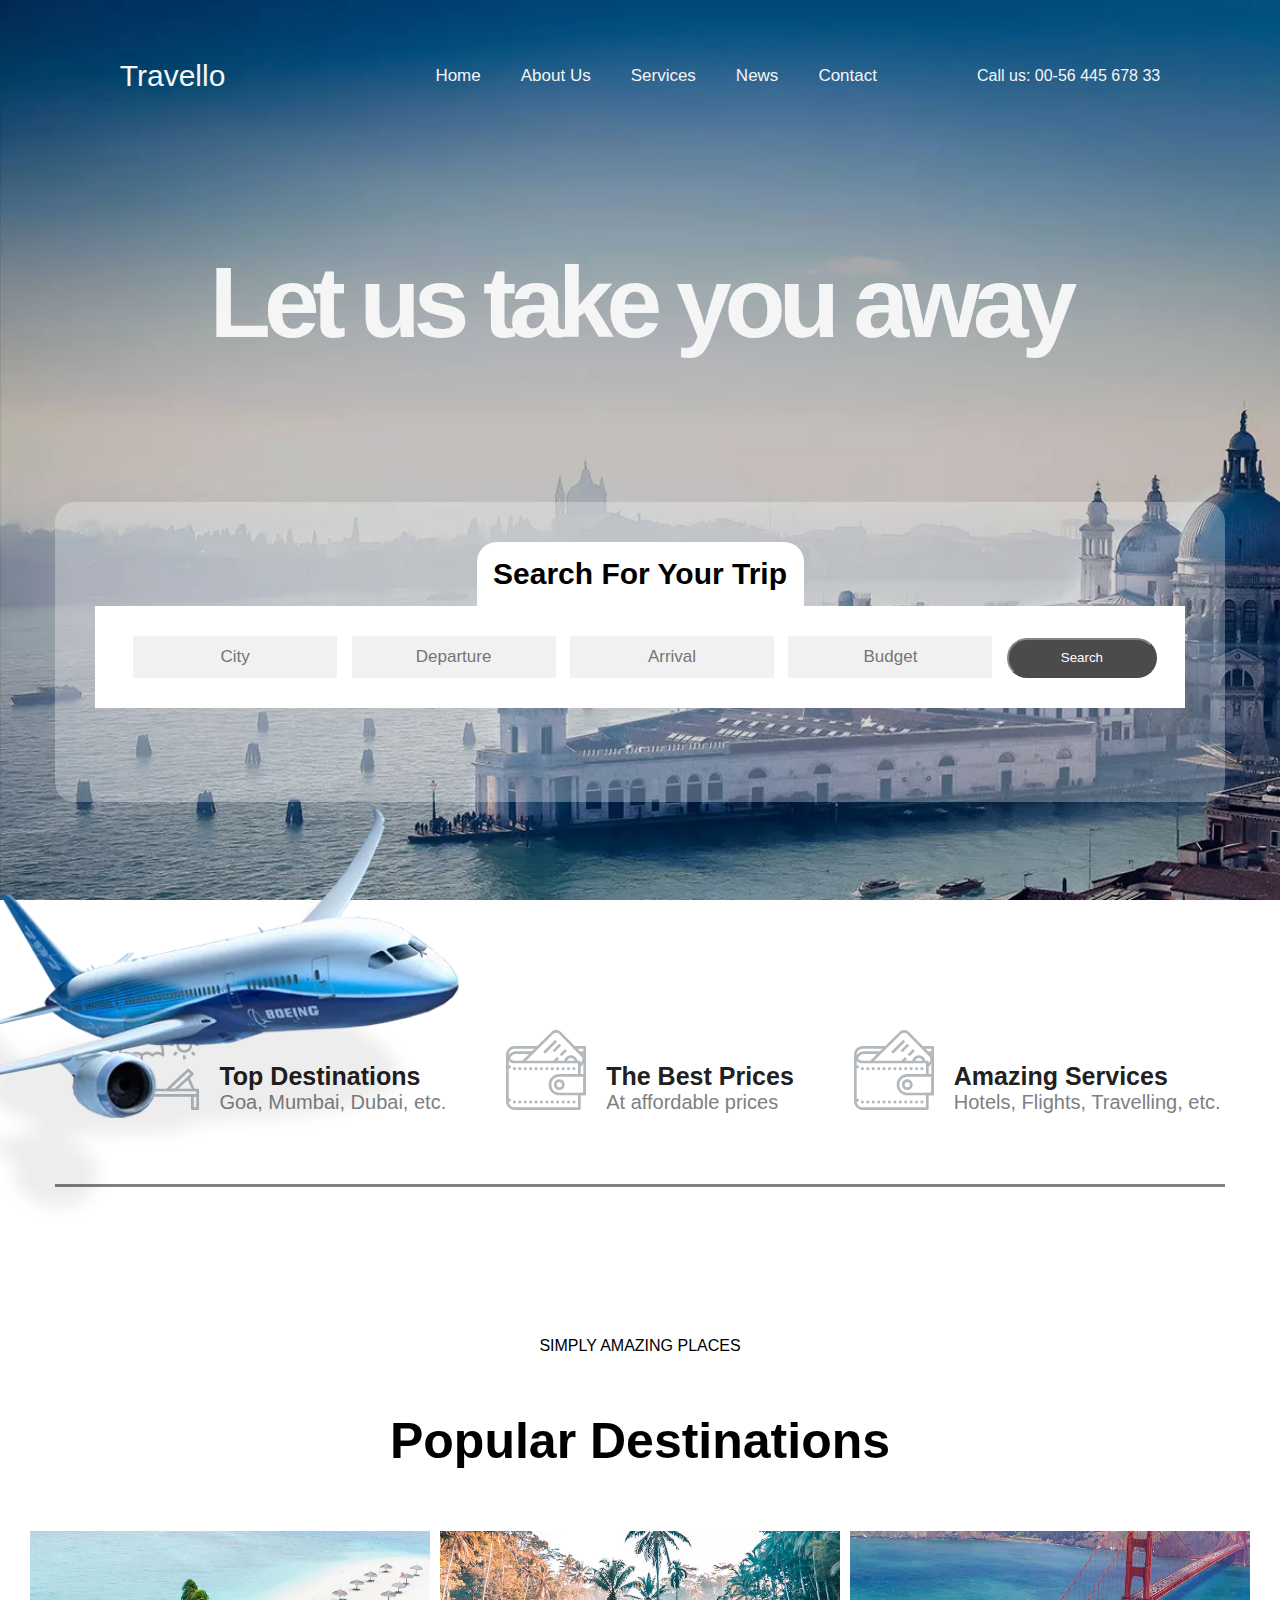
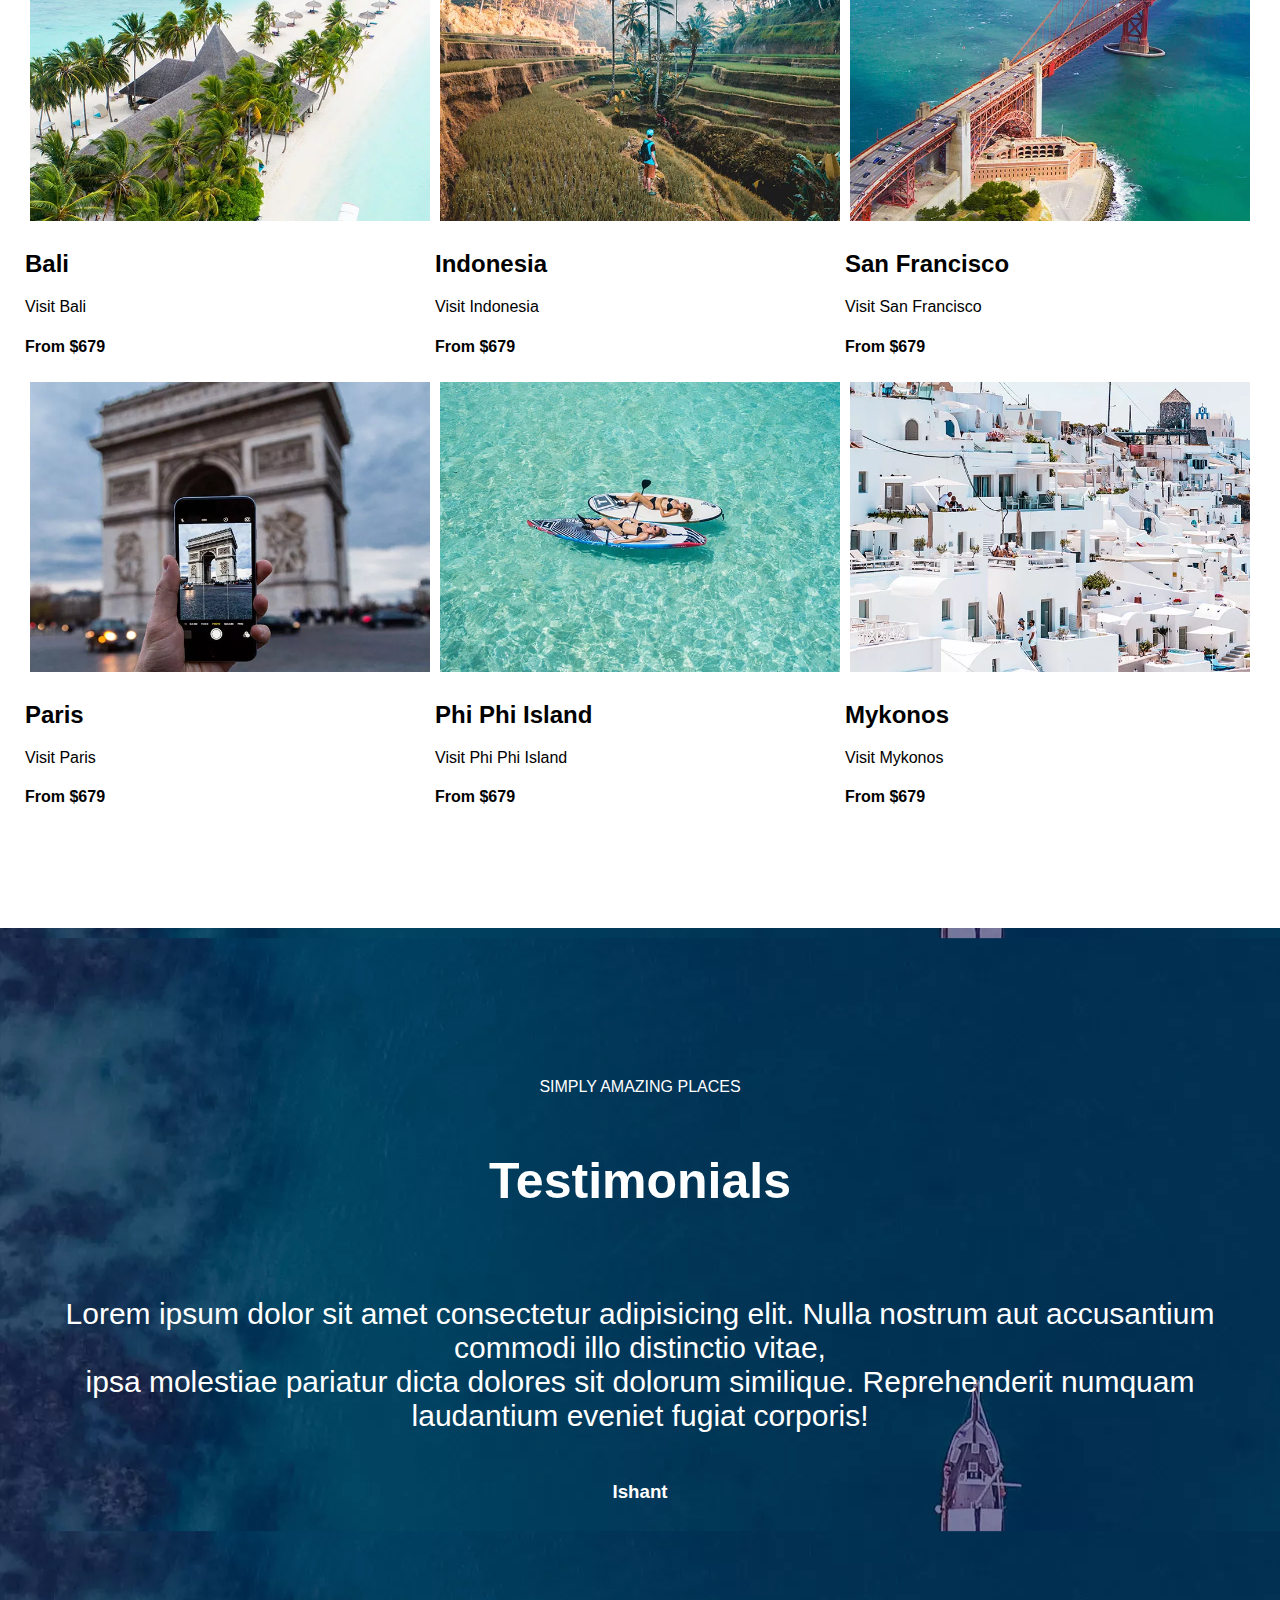
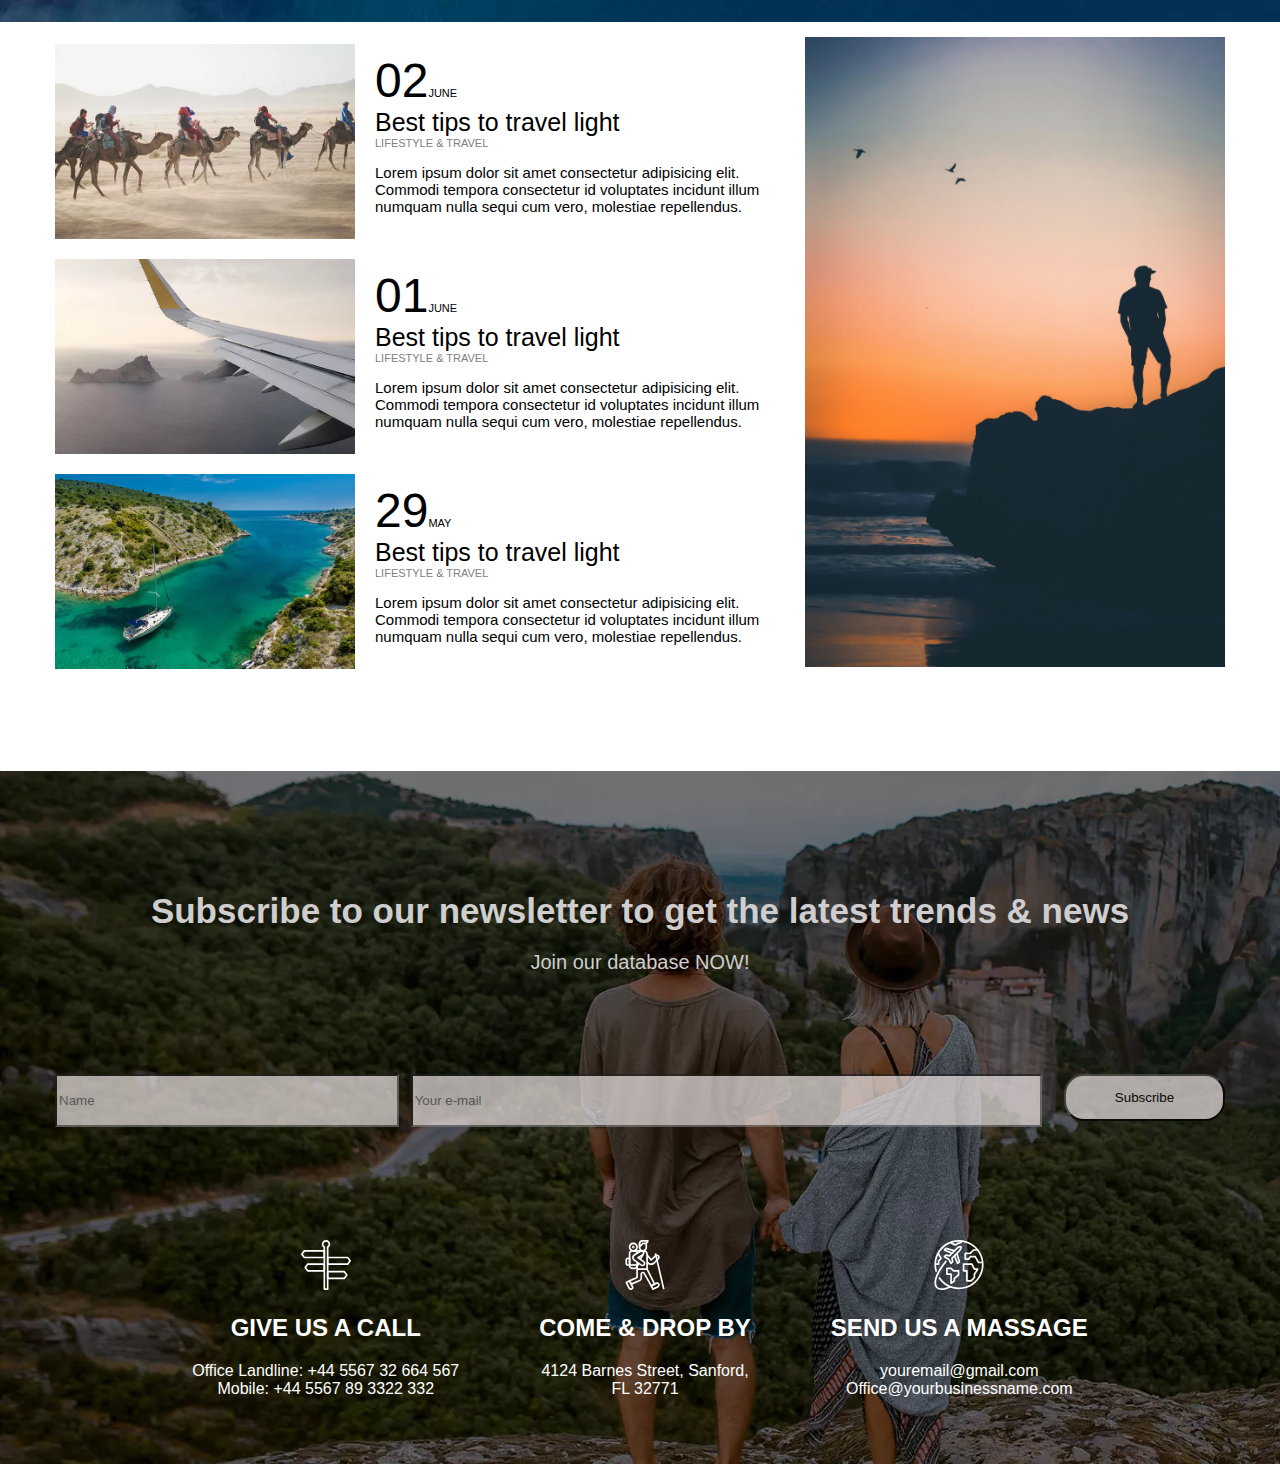
<file: index.html>
<!DOCTYPE html>
<html lang="en">
<head>
    <meta charset="UTF-8">
    <meta name="viewport" content="width=device-width, initial-scale=1.0">
    <title>Document</title>
    <link rel="stylesheet" href="style.css">
</head>
<body>
    <header>
        <div class="container">
            <div class="row">
                <div class="m-flex">
                    <div class="logo">
                        <a href="index.html">Travello</a>
                    </div>
                    <div class="menus">
                        <nav>
                            <ul>
                                <li><a href="index.html">Home</a></li>
                                <li><a href="about_us.html">About Us</a></li>
                                <li><a href="Services.html">Services</a></li>
                                <li><a href="news.html">News</a></li>
                                <li><a href="contact.html">Contact</a></li>
                            </ul>
                        </nav>
                    </div>
                    <div class="contact_no">
                        <span>Call us: 00-56 445 678 33</span>
                    </div>
                </div>
            </div>
            <div class="wrapper">
                <h2>Let us take you away</h2>
            </div>
            <div class="form">
                <div class="nav-form">
                    <div class="form-heading">
                        <aside>Search For Your Trip</aside>
                    </div>
                    <div class="form-input">
                        <form>
                            <input type="text" class="search_input search_input-1" placeholder="City" required="required"> 
                            <input type="text" class="search_input search_input-2" placeholder="Departure" required="required"> 
                            <input type="text" class="search_input search_input-3" placeholder="Arrival" required="required"> 
                            <input type="text" class="search_input search_input-4" placeholder="Budget" required="required"> 
                            <button class="home_search_button">Search</button>
                        </form>
                    </div>
                </div>
            </div>
        </div>
    </header>
    <section id="second">
        <div class="intro-background"></div>
        <div class="container">
            <div class="intro">
                <div class="intro_flex top_destinations">
                    <div class="icon">
                        <img src="images/beach.svg">
                    </div>
                    <div class="headings">
                        <div class="title">Top Destinations</div>
                        <div class="subtitle">Goa, Mumbai, Dubai, etc.</div>
                    </div>
                </div>
                <div class="intro_flex the_best_prices">
                    <div class="icon">
                        <img src="images/wallet.svg">
                    </div>
                    <div class="headings">
                        <div class="title">The Best Prices</div>
                        <div class="subtitle">At affordable prices</div>
                    </div>
                </div>
                <div class="intro_flex amazing_services">
                    <div class="icon">
                        <img src="images/wallet.svg">
                    </div>
                    <div class="headings">
                        <div class="title">Amazing Services</div>
                        <div class="subtitle">Hotels, Flights, Travelling, etc.</div>
                    </div>
                </div>
            </div>            
        </div>       
    </section>
    
    <section id="third">
        <div class="container">
            <div class="popular">
                <div class="first-line">
                    <aside>SIMPLY AMAZING PLACES</aside>
                </div>
                <div class="heading p_d">
                    <h2>Popular Destinations</h2>
                </div>
            </div>
            <div class="destination destination_row_1">
                <div class="d d-1">
                    <div class="img img-1">
                        <img src="images/destination_1.jpg.webp">
                    </div>
                    <div class="place place_1">
                        <h2>Bali</h2>
                        <aside>Visit Bali</aside>
                        <div class="cost">
                            <h4>From $679</h4>
                        </div>
                    </div>
                </div>
                <div class="d d-2">
                    <div class="img img-2">
                        <img src="images/destination_2.jpg.webp">
                    </div>
                    <div class="place place_2">
                        <h2>Indonesia</h2>
                        <aside>Visit Indonesia</aside>
                        <div class="cost">
                            <h4>From $679</h4>
                        </div>
                    </div>
                </div>
                <div class="d d-3">
                    <div class="img img-3">
                        <img src="images/destination_3.jpg.webp">
                    </div>
                    <div class="place place_3">
                        <h2>San Francisco</h2>
                        <aside>Visit San Francisco</aside>
                        <div class="cost">
                            <h4>From $679</h4>
                        </div>
                    </div>
                </div>
            </div>
            <div class="destination destination_row_2">
                <div class="d d-4">
                    <div class="img img-4">
                        <img src="images/destination_4.jpg.webp">
                    </div>
                    <div class="place place_4">
                        <h2>Paris</h2>
                        <aside>Visit Paris</aside>
                        <div class="cost">
                            <h4>From $679</h4>
                        </div>
                    </div>
                </div>
                <div class="d d-5">
                    <div class="img img-5">
                        <img src="images/destination_5.jpg.webp">
                    </div>
                    <div class="place place_5">
                        <h2>Phi Phi Island</h2>
                        <aside>Visit Phi Phi Island</aside>
                        <div class="cost">
                            <h4>From $679</h4>
                        </div>
                    </div>
                </div>
                <div class="d d-6">
                    <div class="img img-6">
                        <img src="images/destination_6.jpg.webp">
                    </div>
                    <div class="place place_6">
                        <h2>Mykonos</h2>
                        <aside>Visit Mykonos</aside>
                        <div class="cost">
                            <h4>From $679</h4>
                        </div>
                    </div>
                </div>
            </div>
        </div>
    </section>

    <section id="fourth">
        <div class="container">
            <div class="popular">
                <div class="first-line">
                    <aside>SIMPLY AMAZING PLACES</aside>
                </div>
                <div class="heading p_d">
                    <h2>Testimonials</h2>
                </div>
                <div class="info">
                    <p>Lorem ipsum dolor sit amet consectetur adipisicing elit. Nulla nostrum aut accusantium commodi illo distinctio vitae,<br> ipsa molestiae pariatur dicta dolores sit dolorum similique. Reprehenderit numquam laudantium eveniet fugiat corporis!</p>
                </div>
                <h3>Ishant</h3>
            </div>
        </div>
    </section>

    <section id="fifth">
        <div class="container">
            <div class="wrap">
                <div class="col-4">
                    <div class="left-col">
                        <div class="col col-1">
                            <img src="images/news_1.jpg.webp" class="news news-1">
                            <div class="mid">
                                <div class="news_post date">
                                    <div style="font-size: 48px;">02</div>
                                    <div style="font-size: 11px;">JUNE</div>
                                </div>
                                <div class="news_post title">
                                    <a href="#">Best tips to travel light</a>
                                </div>
                                <div class="news_post category">
                                    <span>LIFESTYLE & TRAVEL</span>
                                </div>
                                <div class="news_post text">
                                    <p>Lorem ipsum dolor sit amet consectetur adipisicing elit. Commodi tempora consectetur id voluptates incidunt illum numquam nulla sequi cum vero, molestiae repellendus.</p>
                                </div>
                            </div>
                        </div>
                        <div class="col col-2">
                            <img src="images/news_2.jpg.webp" class="news news-2">
                            <div class="mid">
                                <div class="news_post date">
                                    <div style="font-size: 48px;">01</div>
                                    <div style="font-size: 11px;">JUNE</div>
                                </div>
                                <div class="news_post title">
                                    <a href="#">Best tips to travel light</a>
                                </div>
                                <div class="news_post category">
                                    <span>LIFESTYLE & TRAVEL</span>
                                </div>
                                <div class="news_post text">
                                    <p>Lorem ipsum dolor sit amet consectetur adipisicing elit. Commodi tempora consectetur id voluptates incidunt illum numquam nulla sequi cum vero, molestiae repellendus.</p>
                                </div>
                            </div>
                        </div>
                        <div class="col col-3">
                            <img src="images/news_3.jpg.webp" class="news news-3">
                            <div class="mid">    
                                <div class="news_post date">
                                    <div style="font-size: 48px;">29</div>
                                    <div style="font-size: 11px;">MAY</div>
                                </div>
                                <div class="news_post title">
                                    <a href="#">Best tips to travel light</a>
                                </div>
                                <div class="news_post category">
                                    <span>LIFESTYLE & TRAVEL</span>
                                </div>
                                <div class="news_post text">
                                    <p>Lorem ipsum dolor sit amet consectetur adipisicing elit. Commodi tempora consectetur id voluptates incidunt illum numquam nulla sequi cum vero, molestiae repellendus.</p>
                                </div>
                            </div>
                        </div>
                    </div>
                    <div class="right-col">
                        <img src="images/eric-ward-E_jFnQhybb8-unsplash.jpg">
                    </div>
                </div>
            </div>
        </div>
    </section>

    <section id="sixth">
        <div class="container">
            <div class="wrap-sixth">
                <div class="h_1">
                    <p><b>Subscribe to our newsletter to get the latest trends & news</b></p>
                    <p>Join our database NOW!</p>
                </div>
                <form class="form-flex">
                    <div class="form-sixth">
                        <div style="width: 35%;">
                            <input class="name" type="text" name="name" placeholder="Name" required="required">
                        </div>
                        <div style="width: 65%; padding-left: 20px">
                            <input class="email" type="text" name="email" placeholder="Your e-mail" required="required">
                        </div>
                    </div>
                    <div>
                        <button class="form-submit">Subscribe</button>
                    </div>
                </form>
            </div>
            <div class="content-row">
                <div class="flex-contact first">
                    <div class="row-direction">
                        <ul>
                            <li><img src="images/sign.svg"></li>
                            <li><h2>GIVE US A CALL</h2></li>
                            <li><aside>Office Landline: +44 5567 32 664 567</aside></li>
                            <li><aside>Mobile: +44 5567 89 3322 332</aside></li>
                        </ul>
                    </div>
                </div>
                <div class="flex-contact second">
                    <div class="row-direction">
                        <ul>
                            <li><img src="images/trekking.svg"></li>
                            <li><h2>COME & DROP BY</h2></li>
                            <li><aside>4124 Barnes Street, Sanford,</aside></li>
                            <li><aside>FL 32771</aside></li>
                        </ul>
                    </div>
                </div>
                <div class="flex-contact third">
                    <div class="row-direction">
                        <ul>
                            <li><img src="images/around.svg"></li>
                            <li><h2>SEND US A MASSAGE</h2></li>
                            <li><aside>youremail@gmail.com</aside></li>
                            <li><aside>Office@yourbusinessname.com</aside></li>
                        </ul>
                    </div>
                </div>
            </div>
        </div>
    </section>
</body>
</html>
</file>
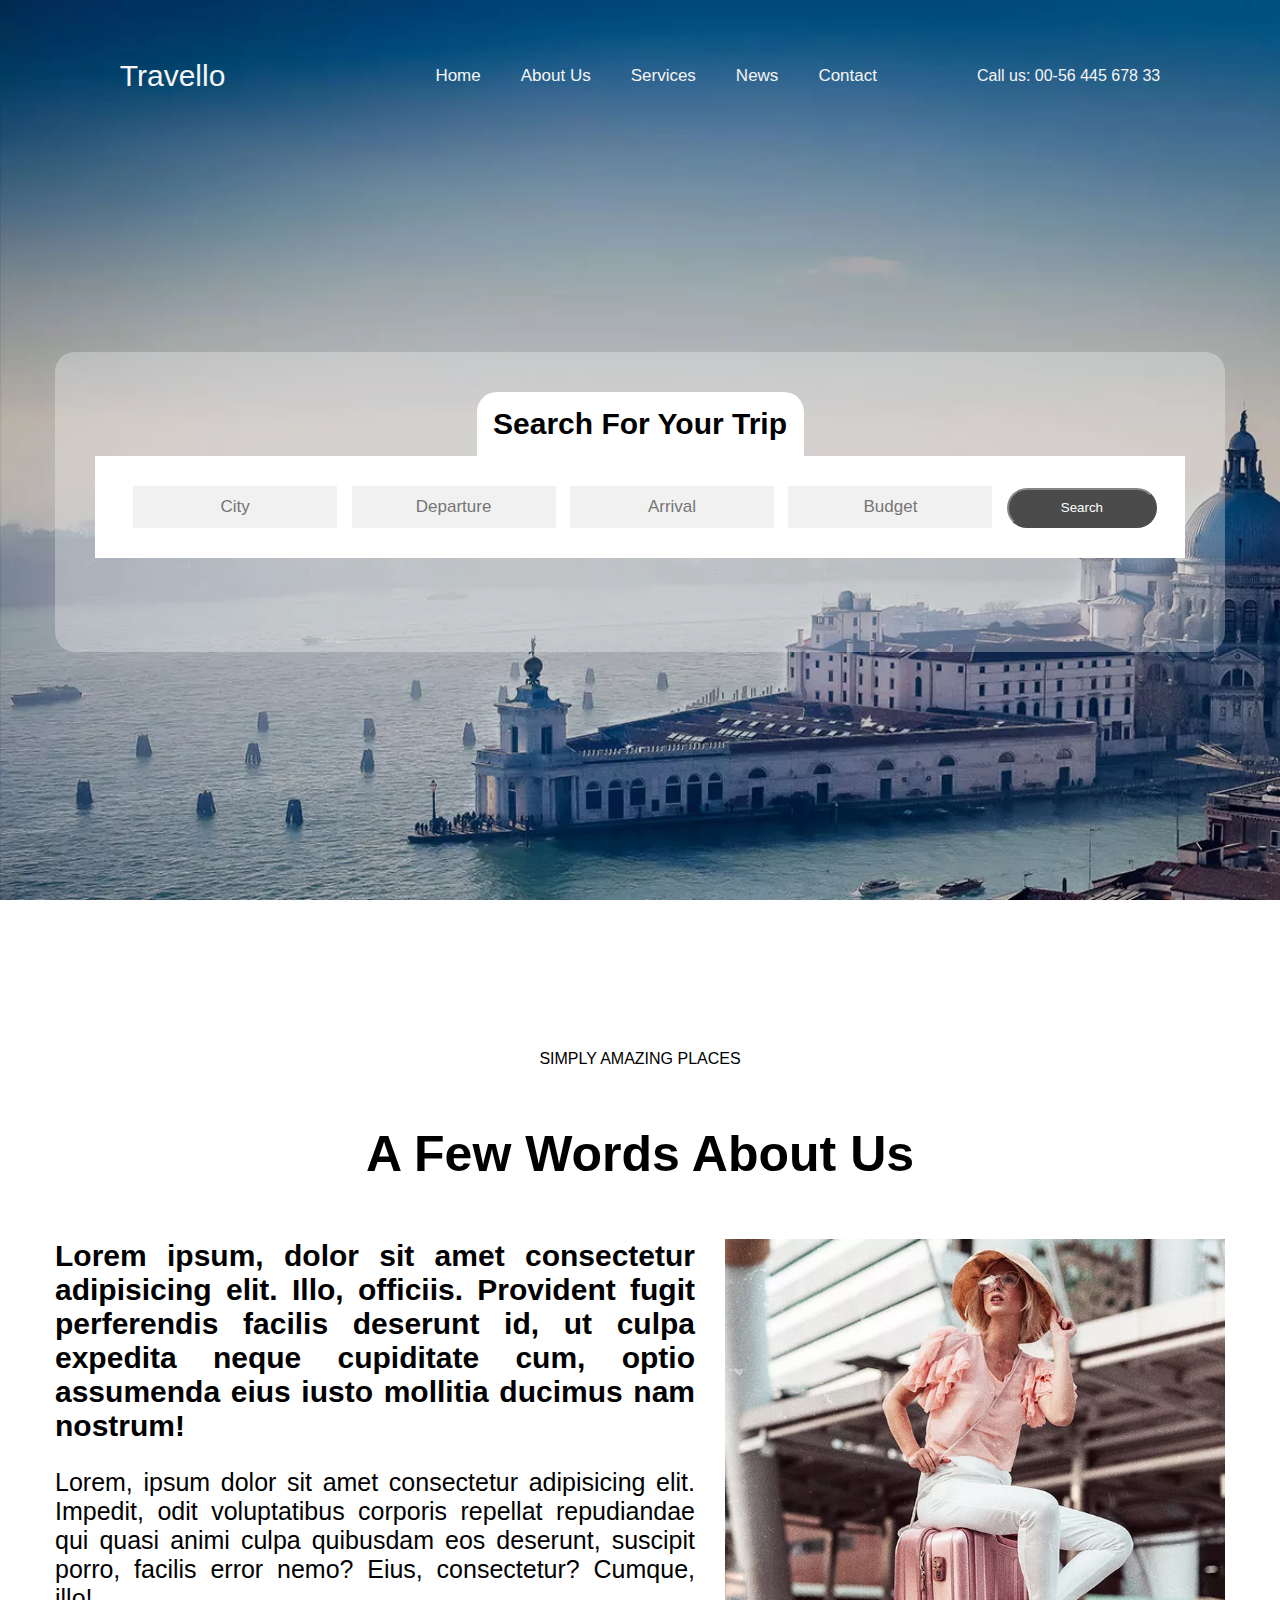
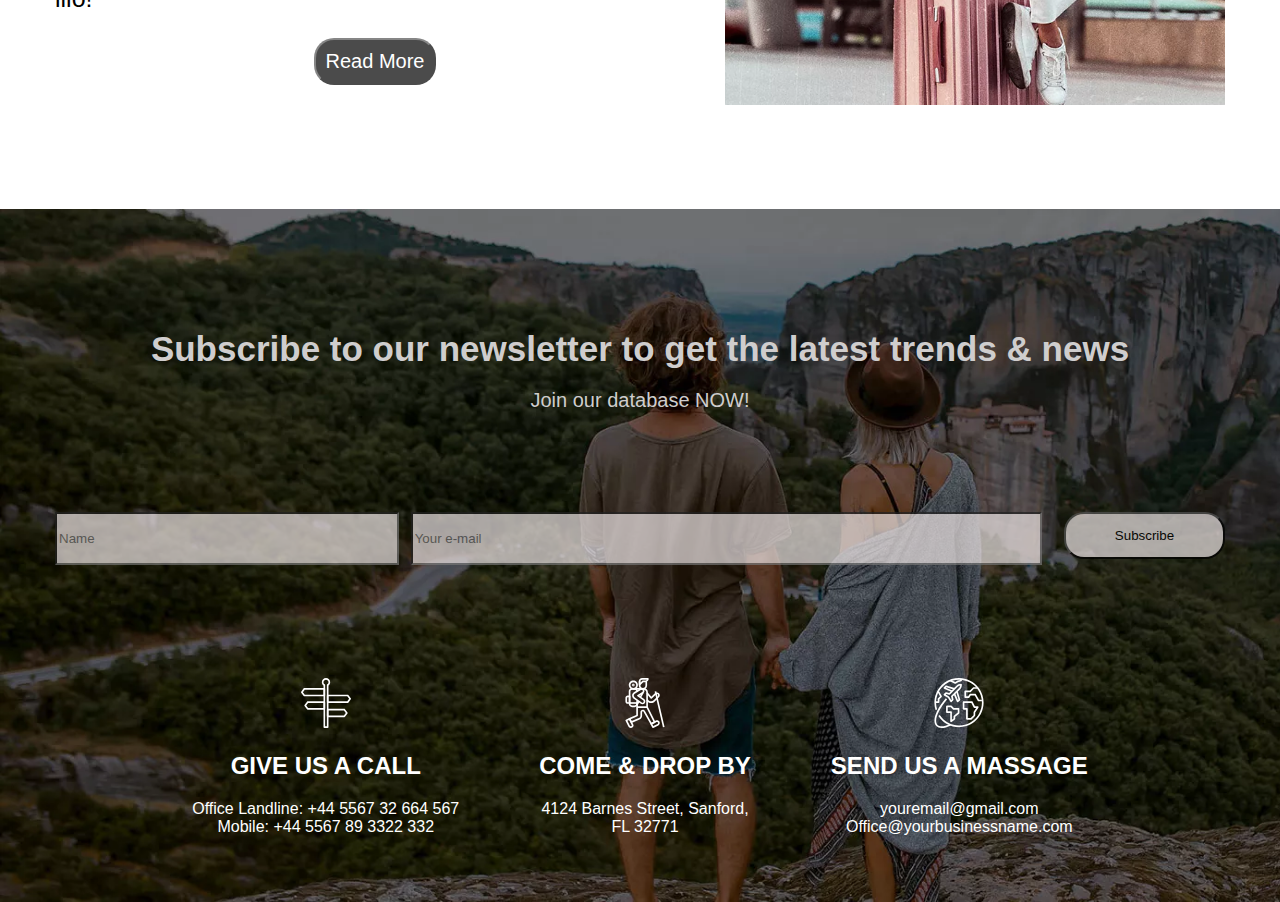
<file: about_us.html>
<!DOCTYPE html>
<html lang="en">
<head>
    <meta charset="UTF-8">
    <meta name="viewport" content="width=device-width, initial-scale=1.0">
    <title>About Us</title>
    <link rel="stylesheet" href="style.css">
</head>
<body id="about">
    <header>
        <div class="container">
            <div class="row">
                <div class="logo">
                    <a href="index.html">Travello</a>
                </div>
                <div class="menus">
                    <nav>
                        <ul>
                            <li><a href="index.html">Home</a></li>
                            <li><a href="about_us.html">About Us</a></li>
                            <li><a href="Services.html">Services</a></li>
                            <li><a href="news.html">News</a></li>
                            <li><a href="contact.html">Contact</a></li>
                        </ul>
                    </nav>
                </div>
                <div class="contact_no">
                    <span>Call us: 00-56 445 678 33</span>
                </div>
            </div>
            <div class="form">
                <div class="nav-form">
                    <div class="form-heading">
                        <aside>Search For Your Trip</aside>
                    </div>
                    <div class="form-input">
                        <input type="text" class="search_input search_input-1" placeholder="City" required="required"> 
                        <input type="text" class="search_input search_input-2" placeholder="Departure" required="required"> 
                        <input type="text" class="search_input search_input-3" placeholder="Arrival" required="required"> 
                        <input type="text" class="search_input search_input-4" placeholder="Budget" required="required"> 
                        <button class="home_search_button">Search</button>
                    </div>
                </div>
            </div>
        </div>
    </header>

    <section id="third">
        <div class="container">
            <div class="popular">
                <div class="first-line">
                    <aside>SIMPLY AMAZING PLACES</aside>
                </div>
                <div class="heading p_d">
                    <h2>A Few Words About Us</h2>
                </div>
            </div>
            <div class="words">
                <div class="w words_left">
                    <b>Lorem ipsum, dolor sit amet consectetur adipisicing elit. Illo, officiis. Provident fugit perferendis facilis deserunt id, ut culpa expedita neque cupiditate cum, optio assumenda eius iusto mollitia ducimus nam nostrum!</b>
                    <p>Lorem, ipsum dolor sit amet consectetur adipisicing elit. Impedit, odit voluptatibus corporis repellat repudiandae qui quasi animi culpa quibusdam eos deserunt, suscipit porro, facilis error nemo? Eius, consectetur? Cumque, illo!</p>
                    <div class="read_btn">
                        <a href="about_us.html" ><button>Read More</button></a>
                    </div>
                </div>
                <div class="w words_right">
                    <img src="images/about_1.jpg.webp">
                </div>
            </div>
        </div>
    </section>

    <section id="sixth">
        <div class="container">
            <div class="wrap-sixth">
                <div class="h_1">
                    <p><b>Subscribe to our newsletter to get the latest trends & news</b></p>
                    <p>Join our database NOW!</p>
                </div>
                <form class="form-flex">
                    <div class="form-sixth">
                        <div style="width: 35%;">
                            <input class="name" type="text" name="name" placeholder="Name" required="required">
                        </div>
                        <div style="width: 65%; padding-left: 20px">
                            <input class="email" type="text" name="email" placeholder="Your e-mail" required="required">
                        </div>
                    </div>
                    <div>
                        <button class="form-submit">Subscribe</button>
                    </div>
                </form>
            </div>
            <div class="content-row">
                <div class="flex-contact first">
                    <div class="row-direction">
                        <ul>
                            <li><img src="images/sign.svg"></li>
                            <li><h2>GIVE US A CALL</h2></li>
                            <li><aside>Office Landline: +44 5567 32 664 567</aside></li>
                            <li><aside>Mobile: +44 5567 89 3322 332</aside></li>
                        </ul>
                    </div>
                </div>
                <div class="flex-contact second">
                    <div class="row-direction">
                        <ul>
                            <li><img src="images/trekking.svg"></li>
                            <li><h2>COME & DROP BY</h2></li>
                            <li><aside>4124 Barnes Street, Sanford,</aside></li>
                            <li><aside>FL 32771</aside></li>
                        </ul>
                    </div>
                </div>
                <div class="flex-contact third">
                    <div class="row-direction">
                        <ul>
                            <li><img src="images/around.svg"></li>
                            <li><h2>SEND US A MASSAGE</h2></li>
                            <li><aside>youremail@gmail.com</aside></li>
                            <li><aside>Office@yourbusinessname.com</aside></li>
                        </ul>
                    </div>
                </div>
            </div>
        </div>
    </section>
</body>
</html>
</file>
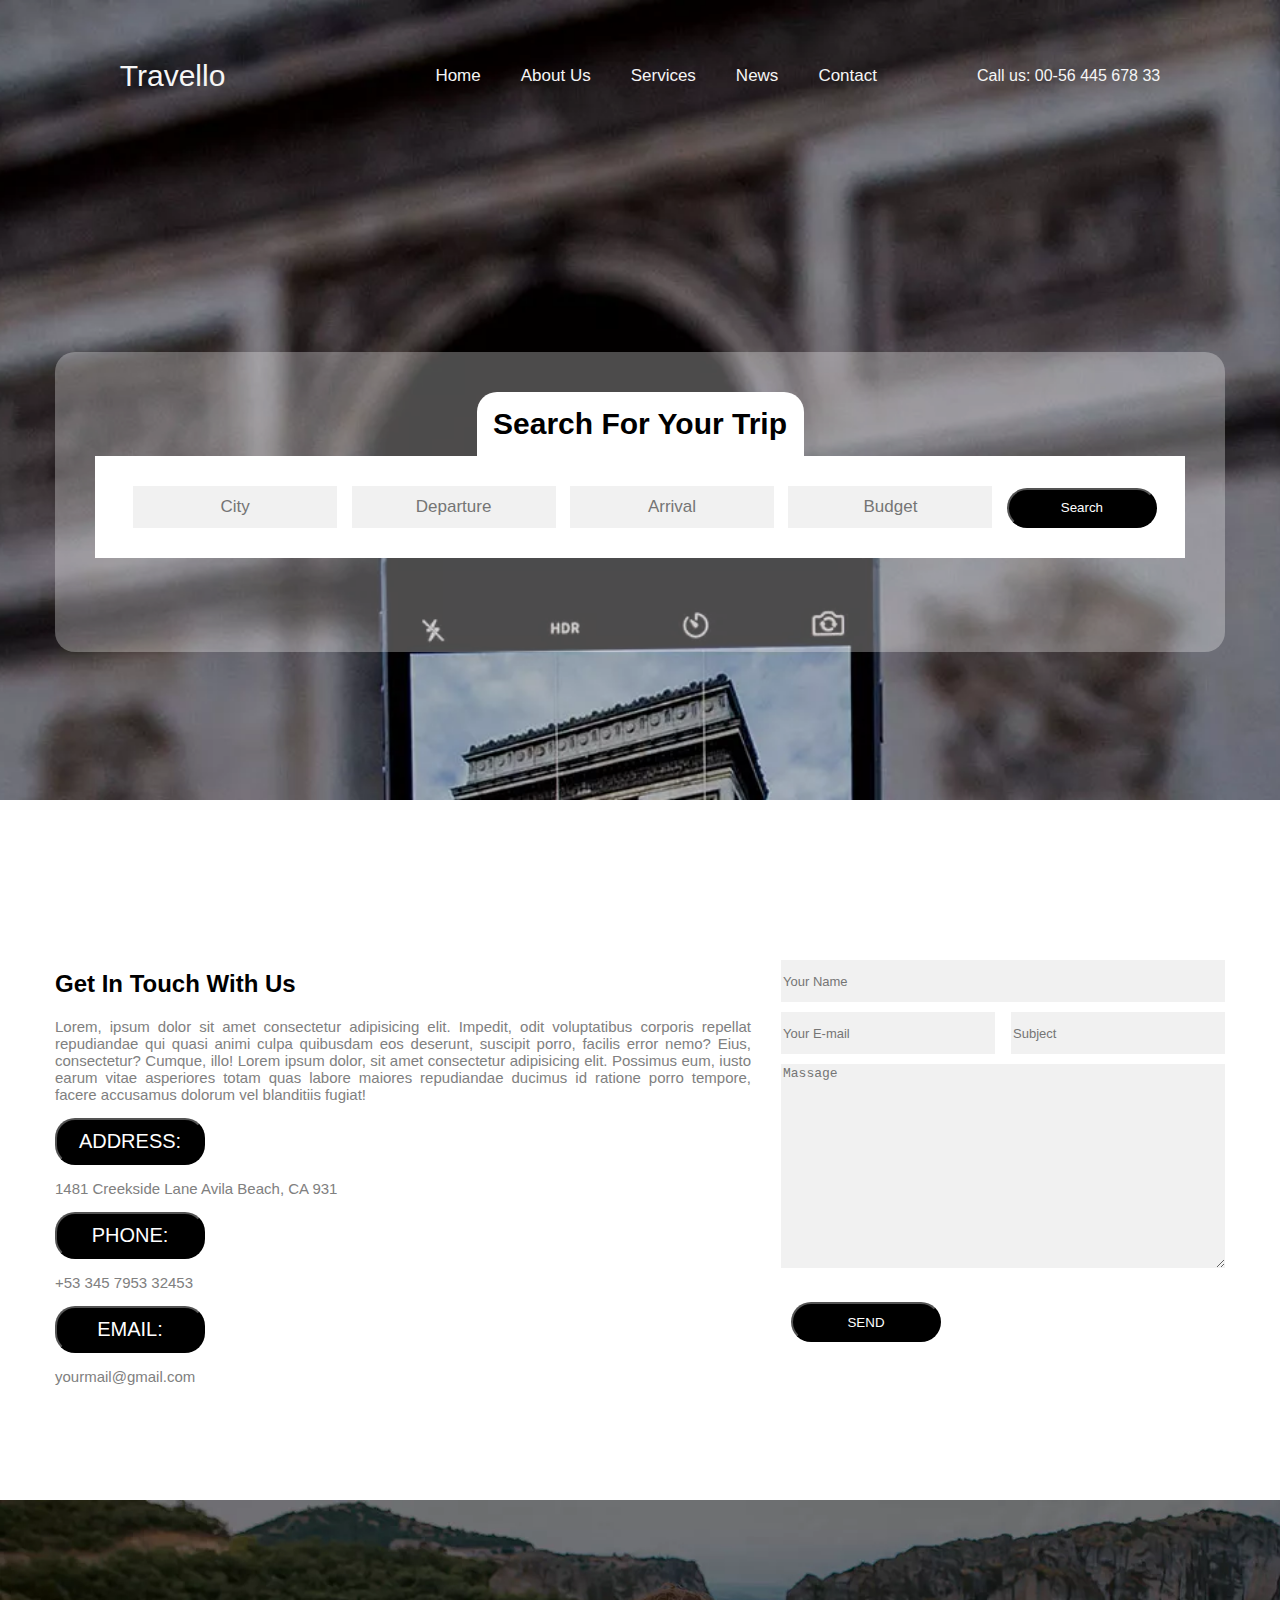
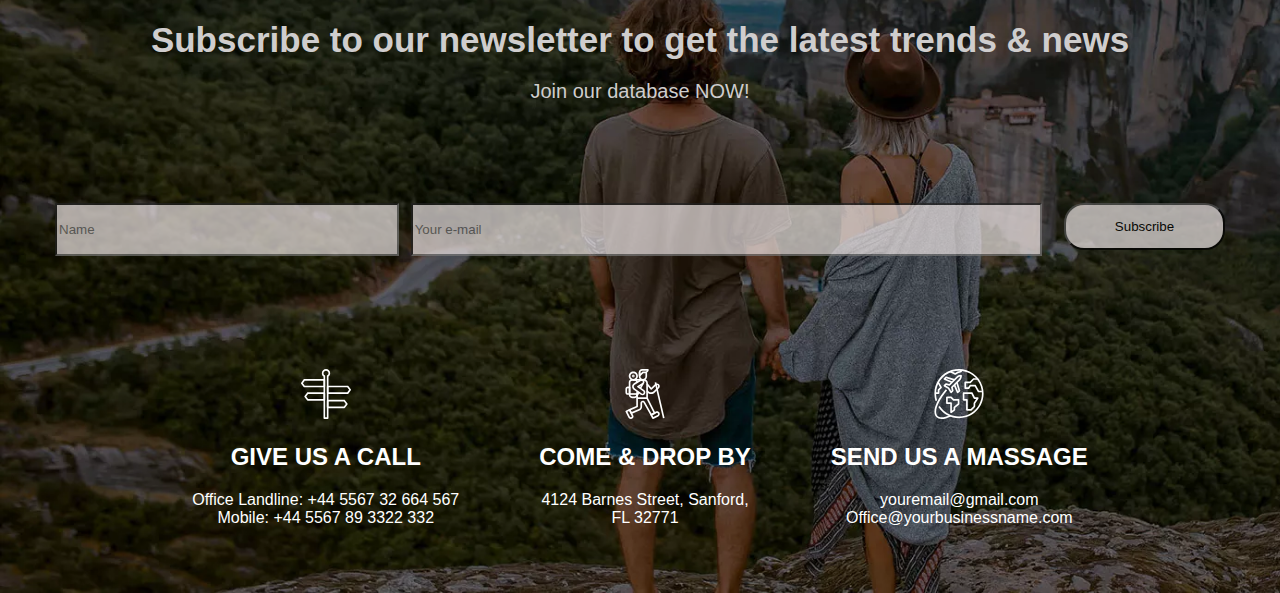
<file: contact.html>
<!DOCTYPE html>
<html lang="en">
<head>
    <meta charset="UTF-8">
    <meta name="viewport" content="width=device-width, initial-scale=1.0">
    <title>Contact</title>
    <link rel="stylesheet" href="style.css">
</head>
<body id="contact">
    <header style="background-image: url(images/contact.jpg.webp);background-position-x: 50%; height: 800px;">
        <div class="container">
            <div class="row">
                <div class="m-flex">
                    <div class="logo">
                        <a href="index.html">Travello</a>
                    </div>
                    <div class="menus">
                        <nav>
                            <ul>
                                <li><a href="index.html">Home</a></li>
                                <li><a href="about_us.html">About Us</a></li>
                                <li><a href="Services.html">Services</a></li>
                                <li><a href="news.html">News</a></li>
                                <li><a href="contact.html">Contact</a></li>
                            </ul>
                        </nav>
                    </div>
                    <div class="contact_no">
                        <span>Call us: 00-56 445 678 33</span>
                    </div>
                </div>
            </div>
            <div class="form">
                <div class="nav-form">
                    <div class="form-heading">
                        <aside>Search For Your Trip</aside>
                    </div>
                    <div class="form-input">
                        <form>
                            <input type="text" class="search_input search_input-1" placeholder="City" required="required"> 
                            <input type="text" class="search_input search_input-2" placeholder="Departure" required="required"> 
                            <input type="text" class="search_input search_input-3" placeholder="Arrival" required="required"> 
                            <input type="text" class="search_input search_input-4" placeholder="Budget" required="required"> 
                            <button class="home_search_button">Search</button>
                        </form>
                    </div>
                </div>
            </div>
        </div>
    </header>

    <section id="third">
        <div class="container">
            <div class="words">
                <div class="w words_left">
                    <h2>Get In Touch With Us</h2>
                    <p>Lorem, ipsum dolor sit amet consectetur adipisicing elit. Impedit, odit voluptatibus corporis repellat repudiandae qui quasi animi culpa quibusdam eos deserunt, suscipit porro, facilis error nemo? Eius, consectetur? Cumque, illo! Lorem ipsum dolor, sit amet consectetur adipisicing elit. Possimus eum, iusto earum vitae asperiores totam quas labore maiores repudiandae ducimus id ratione porro tempore, facere accusamus dolorum vel blanditiis fugiat!</p>
                    <div class="contact_btn">
                        <button>ADDRESS:</button>
                        <p>1481 Creekside Lane Avila Beach, CA 931</p>
                    </div>
                    <div class="contact_btn">
                        <button>PHONE:</button>
                        <p>+53 345 7953 32453</p>
                    </div>
                    <div class="contact_btn">
                        <button>EMAIL:</button>
                        <p>yourmail@gmail.com</p>
                    </div>
                </div>
                <div class="w words_right">
                    <div class="flex-form">
                        <form>
                            <div class="form-name">
                                <input type="text" placeholder="Your Name" required="required">
                            </div>
                            <div class="form-row">
                                <input type="text" style="width:210px" placeholder="Your E-mail" required="required">
                                <input type="text" style="width:210px; margin-left:16px" placeholder="Subject" required="required">
                            </div>
                            <div class="form-massage">
                                <textarea placeholder="Massage" required="required"></textarea>
                            </div>
                            <div class="form-input">
                                <a href="#"><button class="home_search_button">SEND</button></a>
                            </div>
                        </form>
                    </div>
                </div>
            </div>
        </div>
    </section>

    <section id="sixth">
        <div class="container">
            <div class="wrap-sixth">
                <div class="h_1">
                    <p><b>Subscribe to our newsletter to get the latest trends & news</b></p>
                    <p>Join our database NOW!</p>
                </div>
                <form class="form-flex">
                    <div class="form-sixth">
                        <div style="width: 35%;">
                            <input class="name" type="text" name="name" placeholder="Name" required="required">
                        </div>
                        <div style="width: 65%; padding-left: 20px">
                            <input class="email" type="text" name="email" placeholder="Your e-mail" required="required">
                        </div>
                    </div>
                    <div>
                        <button class="form-submit">Subscribe</button>
                    </div>
                </form>
            </div>
            <div class="content-row">
                <div class="flex-contact first">
                    <div class="row-direction">
                        <ul>
                            <li><img src="images/sign.svg"></li>
                            <li><h2>GIVE US A CALL</h2></li>
                            <li><aside>Office Landline: +44 5567 32 664 567</aside></li>
                            <li><aside>Mobile: +44 5567 89 3322 332</aside></li>
                        </ul>
                    </div>
                </div>
                <div class="flex-contact second">
                    <div class="row-direction">
                        <ul>
                            <li><img src="images/trekking.svg"></li>
                            <li><h2>COME & DROP BY</h2></li>
                            <li><aside>4124 Barnes Street, Sanford,</aside></li>
                            <li><aside>FL 32771</aside></li>
                        </ul>
                    </div>
                </div>
                <div class="flex-contact third">
                    <div class="row-direction">
                        <ul>
                            <li><img src="images/around.svg"></li>
                            <li><h2>SEND US A MASSAGE</h2></li>
                            <li><aside>youremail@gmail.com</aside></li>
                            <li><aside>Office@yourbusinessname.com</aside></li>
                        </ul>
                    </div>
                </div>
            </div>
        </div>
    </section>
</body>
</html>
</file>
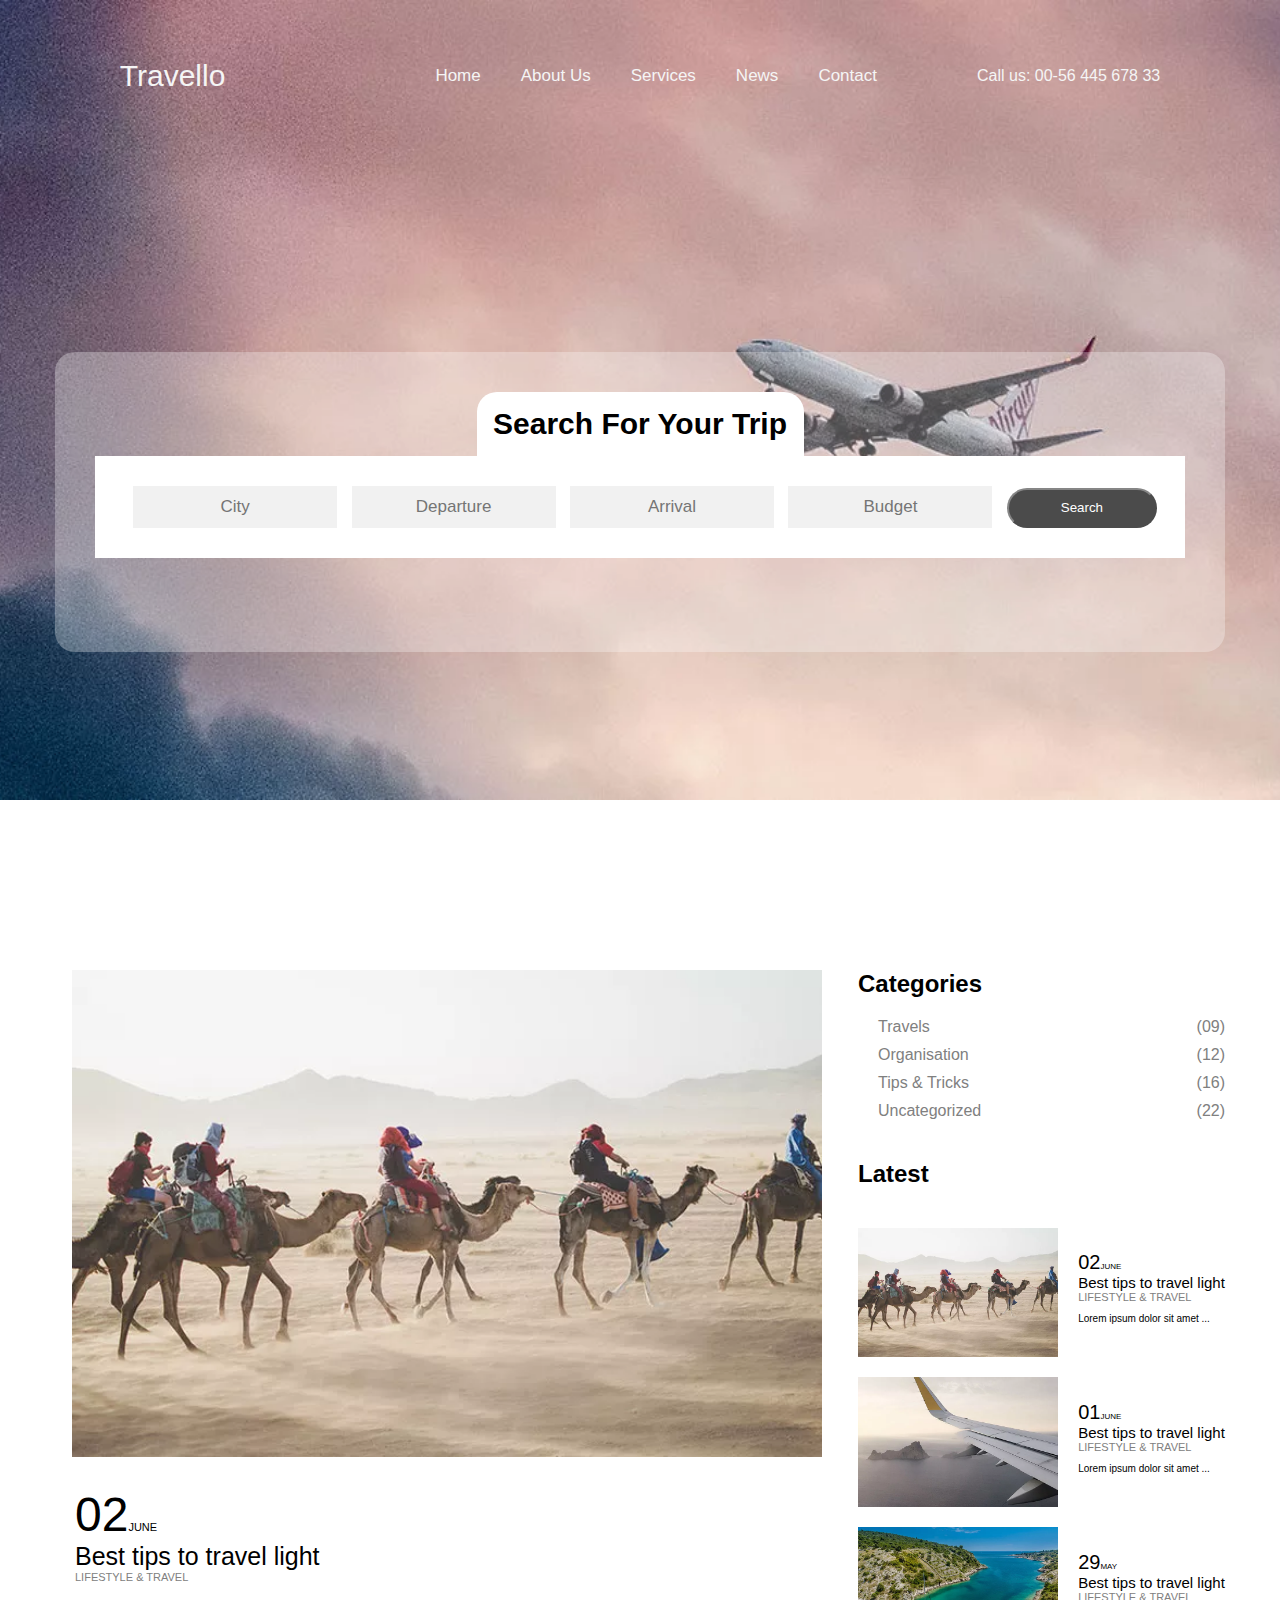
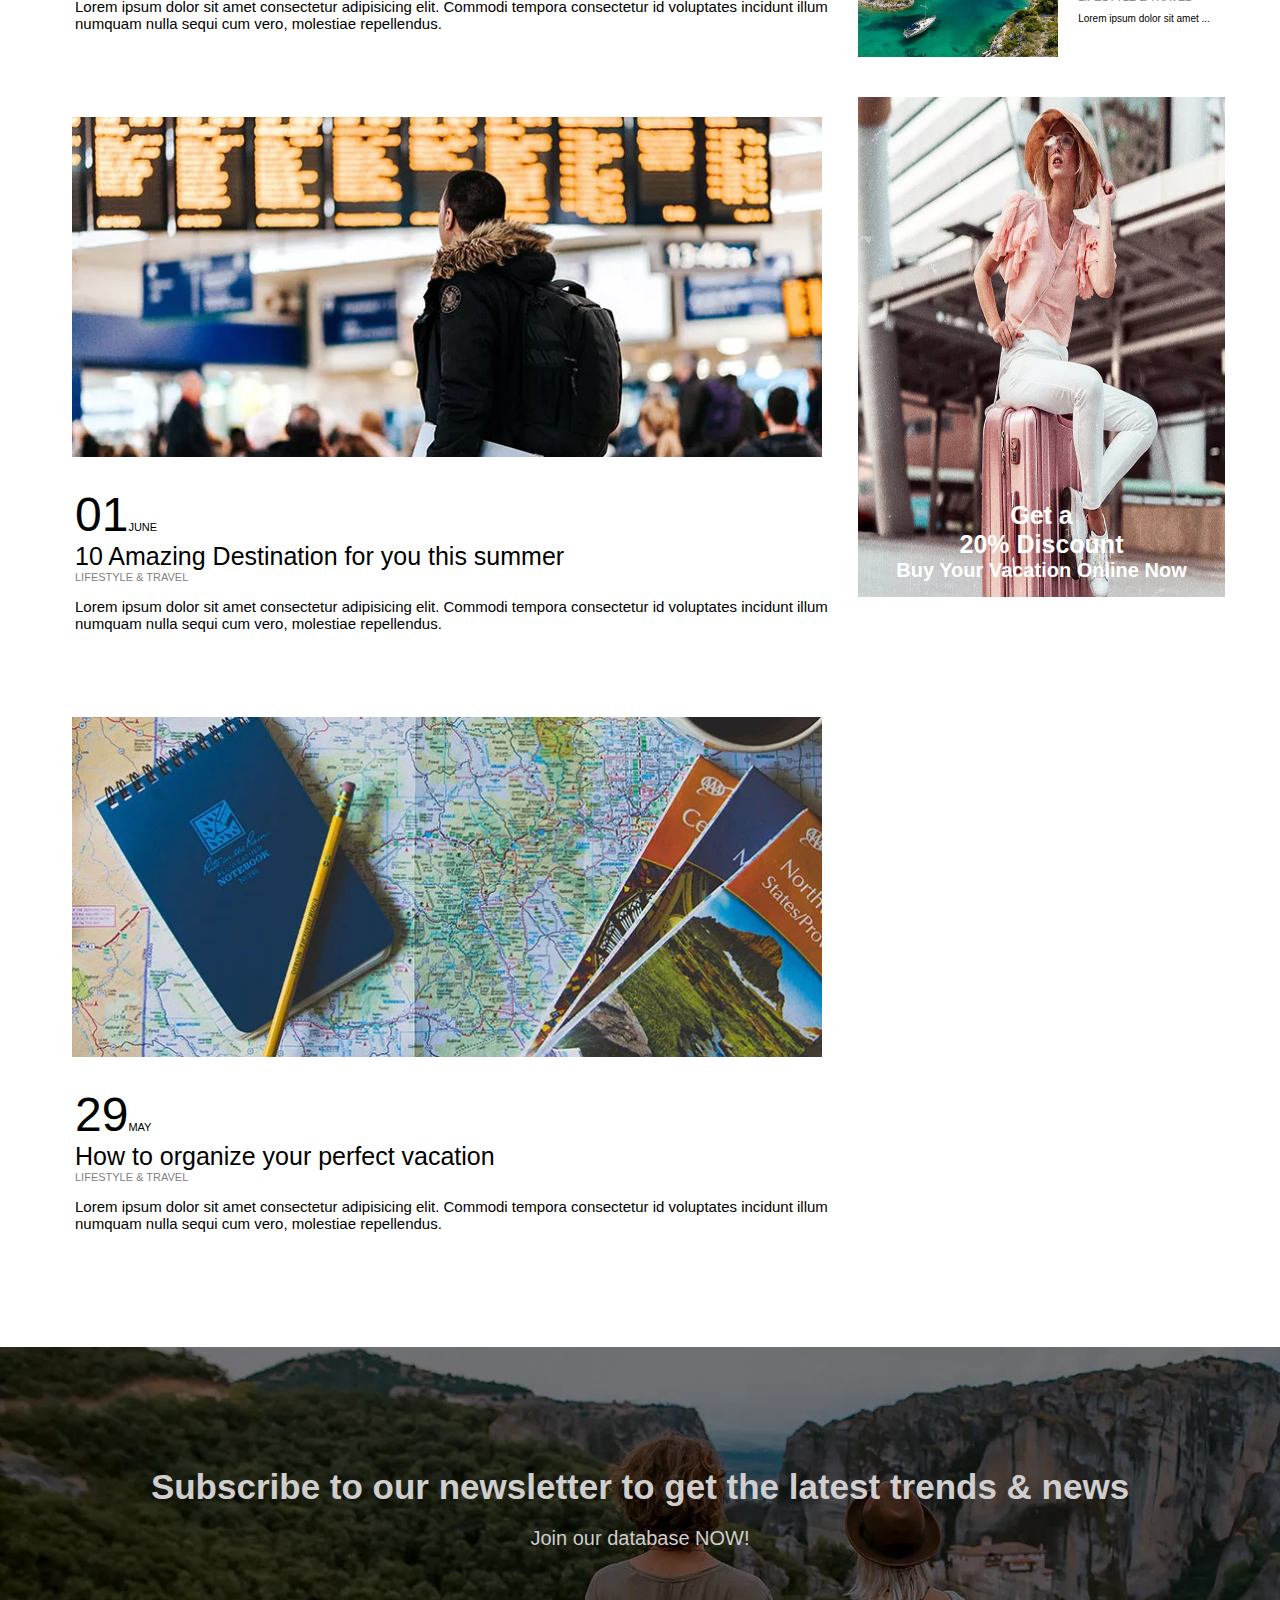
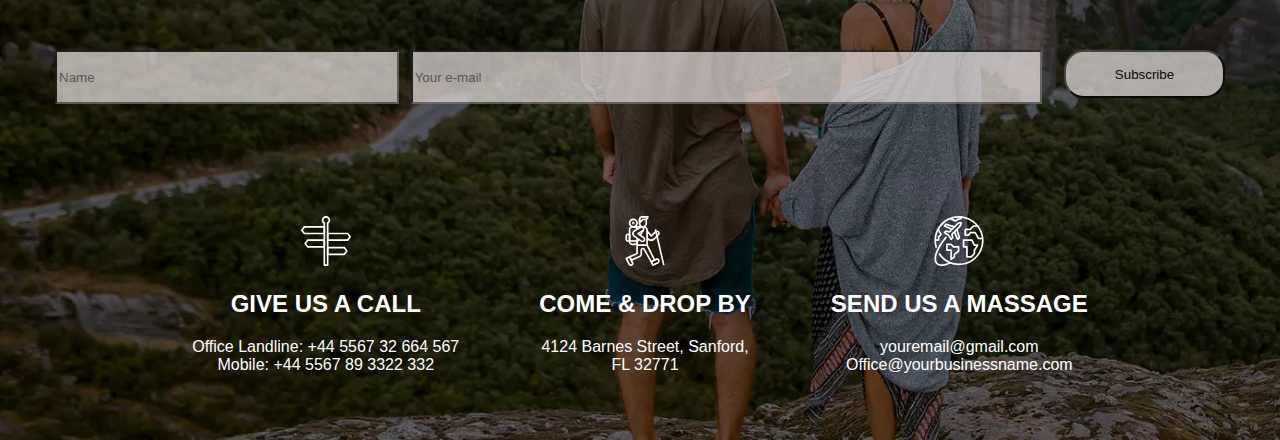
<file: news.html>
<!DOCTYPE html>
<html lang="en">
<head>
    <meta charset="UTF-8">
    <meta name="viewport" content="width=device-width, initial-scale=1.0">
    <title>News</title>
    <link rel="stylesheet" href="style.css">
</head>
<body id="news">
    <header style="background-image: url(images/news.jpg.webp);background-position-x: 55%; height: 800px;">
        <div class="container">
            <div class="row">
                <div class="m-flex">
                    <div class="logo">
                        <a href="index.html">Travello</a>
                    </div>
                    <div class="menus">
                        <nav>
                            <ul>
                                <li><a href="index.html">Home</a></li>
                                <li><a href="about_us.html">About Us</a></li>
                                <li><a href="Services.html">Services</a></li>
                                <li><a href="news.html">News</a></li>
                                <li><a href="contact.html">Contact</a></li>
                            </ul>
                        </nav>
                    </div>
                    <div class="contact_no">
                        <span>Call us: 00-56 445 678 33</span>
                    </div>
                </div>
            </div>
            <div class="form">
                <div class="nav-form">
                    <div class="form-heading">
                        <aside>Search For Your Trip</aside>
                    </div>
                    <div class="form-input">
                        <form>
                            <input type="text" class="search_input search_input-1" placeholder="City" required="required"> 
                            <input type="text" class="search_input search_input-2" placeholder="Departure" required="required"> 
                            <input type="text" class="search_input search_input-3" placeholder="Arrival" required="required"> 
                            <input type="text" class="search_input search_input-4" placeholder="Budget" required="required"> 
                            <button class="home_search_button">Search</button>
                        </form>
                    </div>
                </div>
            </div>
        </div>
    </header>

    <section id="third">
        <div class="container">
            <div class="news-content">
                <div class="news_left">
                    <div class="left-col">
                        <div class="col col-1">
                            <img style="padding-bottom:30px;" src="images/news_1.jpg.webp" class="news news-1">
                            <div class="mid">
                                <div class="news_post date">
                                    <div style="font-size: 48px;">02</div>
                                    <div style="font-size: 11px;">JUNE</div>
                                </div>
                                <div class="news_post title">
                                    <a href="#">Best tips to travel light</a>
                                </div>
                                <div class="news_post category">
                                    <span>LIFESTYLE & TRAVEL</span>
                                </div>
                                <div class="news_post text">
                                    <p>Lorem ipsum dolor sit amet consectetur adipisicing elit. Commodi tempora consectetur id voluptates incidunt illum numquam nulla sequi cum vero, molestiae repellendus.</p>
                                </div>
                            </div>
                        </div>
                        <div class="col col-2">
                            <img style="padding-top: 50px; padding-bottom:30px;" src="images/news_5.jpg.webp" class="news news-2">
                            <div class="mid">
                                <div class="news_post date">
                                    <div style="font-size: 48px;">01</div>
                                    <div style="font-size: 11px;">JUNE</div>
                                </div>
                                <div class="news_post title">
                                    <a href="#">10 Amazing Destination for you this summer</a>
                                </div>
                                <div class="news_post category">
                                    <span>LIFESTYLE & TRAVEL</span>
                                </div>
                                <div class="news_post text">
                                    <p>Lorem ipsum dolor sit amet consectetur adipisicing elit. Commodi tempora consectetur id voluptates incidunt illum numquam nulla sequi cum vero, molestiae repellendus.</p>
                                </div>
                            </div>
                        </div>
                        <div class="col col-3">
                            <img style="padding-top: 50px; padding-bottom:30px;" src="images/news_6.jpg.webp" class="news news-3">
                            <div class="mid">    
                                <div class="news_post date">
                                    <div style="font-size: 48px;">29</div>
                                    <div style="font-size: 11px;">MAY</div>
                                </div>
                                <div class="news_post title">
                                    <a href="#">How to organize your perfect vacation</a>
                                </div>
                                <div class="news_post category">
                                    <span>LIFESTYLE & TRAVEL</span>
                                </div>
                                <div class="news_post text">
                                    <p>Lorem ipsum dolor sit amet consectetur adipisicing elit. Commodi tempora consectetur id voluptates incidunt illum numquam nulla sequi cum vero, molestiae repellendus.</p>
                                </div>
                            </div>
                        </div>
                    </div>
                </div>
                <div class="news_right">
                    <div class="news_scroller">
                        <div class="catagories">
                            <h2>Categories</h2>
                        </div>
                        <div class="categories_list">
                            <div class="flex-categories"> Travels <span>(09) </span> </div>
                            <div class="flex-categories"> Organisation <span>(12) </span> </div>
                            <div class="flex-categories"> Tips & Tricks <span>(16) </span> </div>
                            <div class="flex-categories"> Uncategorized <span>(22) </span> </div>
                        </div>
                        <div class="latest">
                            <h2>Latest</h2>
                        </div>
                        <div class="news_left">
                            <div class="left-col">
                                <div class="col col-1">
                                    <img src="images/news_1.jpg.webp" class="news news-1">
                                    <div class="mid">
                                        <div class="news_post date">
                                            <div style="font-size: 20px;">02</div>
                                            <div style="font-size: 8px;">JUNE</div>
                                        </div>
                                        <div class="news_post title">
                                            <a href="#">Best tips to travel light</a>
                                        </div>
                                        <div class="news_post category">
                                            <span>LIFESTYLE & TRAVEL</span>
                                        </div>
                                        <div class="news_post text">
                                            <p>Lorem ipsum dolor sit amet ...</p>
                                        </div>
                                    </div>
                                </div>
                                <div class="col col-2">
                                    <img src="images/news_2.jpg.webp" class="news news-2">
                                    <div class="mid">
                                        <div class="news_post date">
                                            <div style="font-size: 20px;">01</div>
                                            <div style="font-size: 8px;">JUNE</div>
                                        </div>
                                        <div class="news_post title">
                                            <a href="#">Best tips to travel light</a>
                                        </div>
                                        <div class="news_post category">
                                            <span>LIFESTYLE & TRAVEL</span>
                                        </div>
                                        <div class="news_post text">
                                            <p>Lorem ipsum dolor sit amet ...</p>
                                        </div>
                                    </div>
                                </div>
                                <div class="col col-3">
                                    <img src="images/news_3.jpg.webp" class="news news-3">
                                    <div class="mid">    
                                        <div class="news_post date">
                                            <div style="font-size: 20px;">29</div>
                                            <div style="font-size: 8px;">MAY</div>
                                        </div>
                                        <div class="news_post title">
                                            <a href="#">Best tips to travel light</a>
                                        </div>
                                        <div class="news_post category">
                                            <span>LIFESTYLE & TRAVEL</span>
                                        </div>
                                        <div class="news_post text">
                                            <p>Lorem ipsum dolor sit amet ...</p>
                                        </div>
                                    </div>
                                </div>
                            </div>
                        </div>
                        <div class="w words_right">
                            <img  style="width:367px; height: 500px; padding-top:40px" src="images/about_1.jpg.webp">
                            <div class="discount">
                                <span><b>Get a<br>20% Discount</b></span>
                                <aside><b>Buy Your Vacation Online Now</b></aside>
                            </div>
                        </div>
                    </div>
                </div>
            </div>
        </div>
    </section>

    <section id="sixth">
        <div class="container">
            <div class="wrap-sixth">
                <div class="h_1">
                    <p><b>Subscribe to our newsletter to get the latest trends & news</b></p>
                    <p>Join our database NOW!</p>
                </div>
                <form class="form-flex">
                    <div class="form-sixth">
                        <div style="width: 35%;">
                            <input class="name" type="text" name="name" placeholder="Name" required="required">
                        </div>
                        <div style="width: 65%; padding-left: 20px">
                            <input class="email" type="text" name="email" placeholder="Your e-mail" required="required">
                        </div>
                    </div>
                    <div>
                        <button class="form-submit">Subscribe</button>
                    </div>
                </form>
            </div>
            <div class="content-row">
                <div class="flex-contact first">
                    <div class="row-direction">
                        <ul>
                            <li><img src="images/sign.svg"></li>
                            <li><h2>GIVE US A CALL</h2></li>
                            <li><aside>Office Landline: +44 5567 32 664 567</aside></li>
                            <li><aside>Mobile: +44 5567 89 3322 332</aside></li>
                        </ul>
                    </div>
                </div>
                <div class="flex-contact second">
                    <div class="row-direction">
                        <ul>
                            <li><img src="images/trekking.svg"></li>
                            <li><h2>COME & DROP BY</h2></li>
                            <li><aside>4124 Barnes Street, Sanford,</aside></li>
                            <li><aside>FL 32771</aside></li>
                        </ul>
                    </div>
                </div>
                <div class="flex-contact third">
                    <div class="row-direction">
                        <ul>
                            <li><img src="images/around.svg"></li>
                            <li><h2>SEND US A MASSAGE</h2></li>
                            <li><aside>youremail@gmail.com</aside></li>
                            <li><aside>Office@yourbusinessname.com</aside></li>
                        </ul>
                    </div>
                </div>
            </div>
        </div>
    </section>
</body>
</html>
</file>
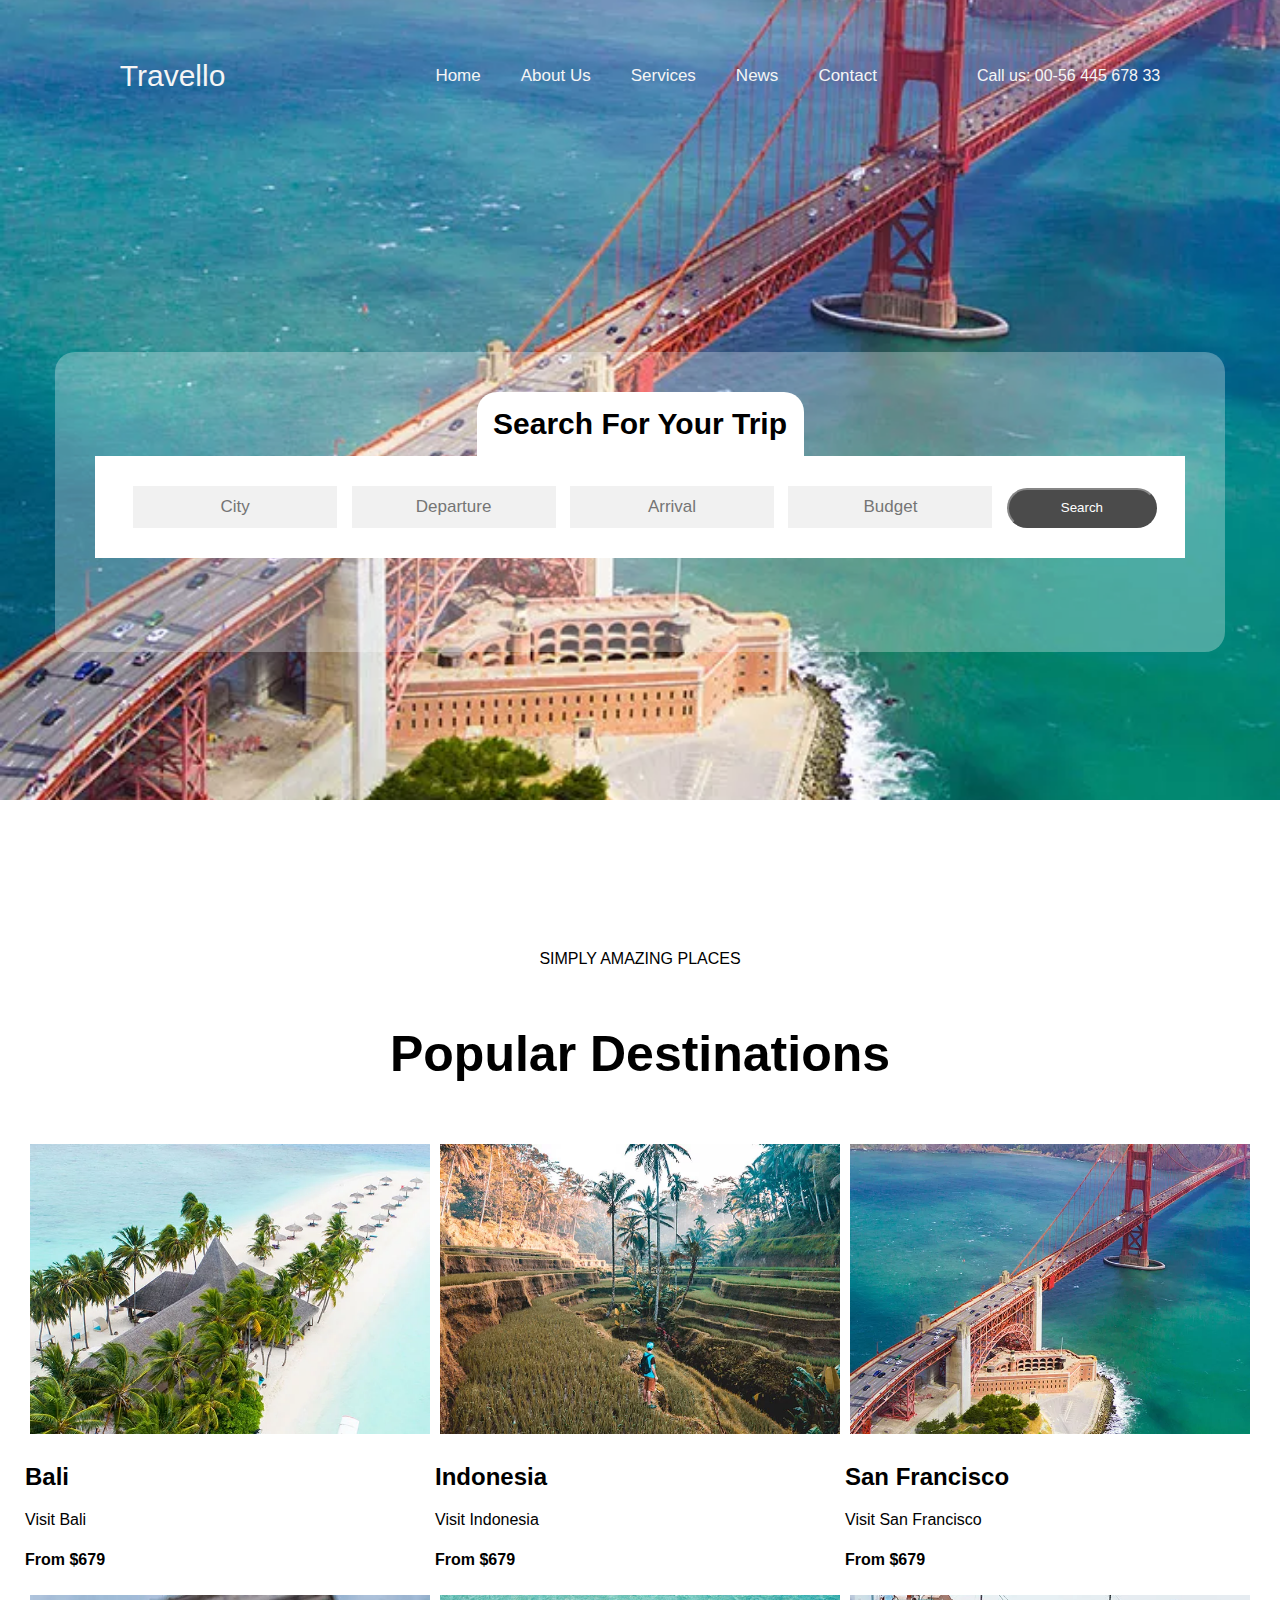
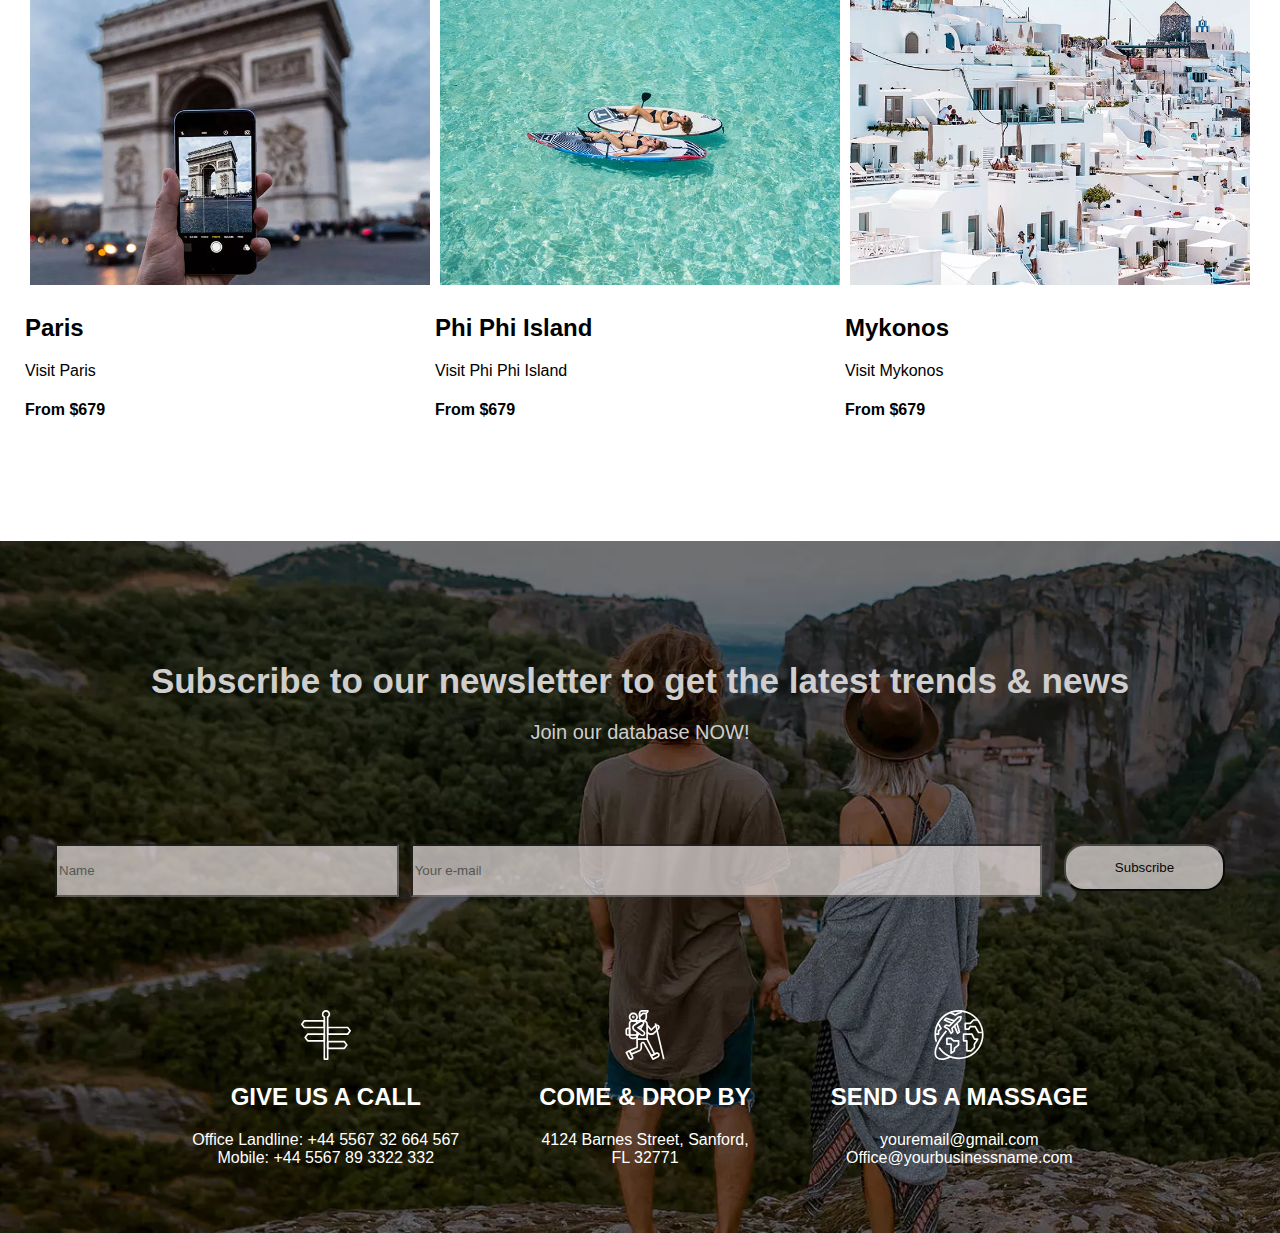
<file: services.html>
<!DOCTYPE html>
<html lang="en">
<head>
    <meta charset="UTF-8">
    <meta name="viewport" content="width=device-width, initial-scale=1.0">
    <title>About Us</title>
    <link rel="stylesheet" href="style.css">
</head>
<body id="about">
    <header style="background-image: url(images/destination_3.jpg.webp);background-position-y:50%; height: 800px;">
        <div class="container">
            <div class="row">
                <div class="logo">
                    <a href="index.html">Travello</a>
                </div>
                <div class="menus">
                    <nav>
                        <ul>
                            <li><a href="index.html">Home</a></li>
                            <li><a href="about_us.html">About Us</a></li>
                            <li><a href="Services.html">Services</a></li>
                            <li><a href="news.html">News</a></li>
                            <li><a href="contact.html">Contact</a></li>
                        </ul>
                    </nav>
                </div>
                <div class="contact_no">
                    <span>Call us: 00-56 445 678 33</span>
                </div>
            </div>
            <div class="form">
                <div class="nav-form">
                    <div class="form-heading">
                        <aside>Search For Your Trip</aside>
                    </div>
                    <div class="form-input">
                        <input type="text" class="search_input search_input-1" placeholder="City" required="required"> 
                        <input type="text" class="search_input search_input-2" placeholder="Departure" required="required"> 
                        <input type="text" class="search_input search_input-3" placeholder="Arrival" required="required"> 
                        <input type="text" class="search_input search_input-4" placeholder="Budget" required="required"> 
                        <button class="home_search_button">Search</button>
                    </div>
                </div>
            </div>
        </div>
    </header>

    <section id="third">
        <div class="container">
            <div class="popular">
                <div class="first-line">
                    <aside>SIMPLY AMAZING PLACES</aside>
                </div>
                <div class="heading p_d">
                    <h2>Popular Destinations</h2>
                </div>
            </div>
            <div class="destination destination_row_1">
                <div class="d d-1">
                    <div class="img img-1">
                        <img src="images/destination_1.jpg.webp">
                    </div>
                    <div class="place place_1">
                        <h2>Bali</h2>
                        <aside>Visit Bali</aside>
                        <div class="cost">
                            <h4>From $679</h4>
                        </div>
                    </div>
                </div>
                <div class="d d-2">
                    <div class="img img-2">
                        <img src="images/destination_2.jpg.webp">
                    </div>
                    <div class="place place_2">
                        <h2>Indonesia</h2>
                        <aside>Visit Indonesia</aside>
                        <div class="cost">
                            <h4>From $679</h4>
                        </div>
                    </div>
                </div>
                <div class="d d-3">
                    <div class="img img-3">
                        <img src="images/destination_3.jpg.webp">
                    </div>
                    <div class="place place_3">
                        <h2>San Francisco</h2>
                        <aside>Visit San Francisco</aside>
                        <div class="cost">
                            <h4>From $679</h4>
                        </div>
                    </div>
                </div>
            </div>
            <div class="destination destination_row_2">
                <div class="d d-4">
                    <div class="img img-4">
                        <img src="images/destination_4.jpg.webp">
                    </div>
                    <div class="place place_4">
                        <h2>Paris</h2>
                        <aside>Visit Paris</aside>
                        <div class="cost">
                            <h4>From $679</h4>
                        </div>
                    </div>
                </div>
                <div class="d d-5">
                    <div class="img img-5">
                        <img src="images/destination_5.jpg.webp">
                    </div>
                    <div class="place place_5">
                        <h2>Phi Phi Island</h2>
                        <aside>Visit Phi Phi Island</aside>
                        <div class="cost">
                            <h4>From $679</h4>
                        </div>
                    </div>
                </div>
                <div class="d d-6">
                    <div class="img img-6">
                        <img src="images/destination_6.jpg.webp">
                    </div>
                    <div class="place place_6">
                        <h2>Mykonos</h2>
                        <aside>Visit Mykonos</aside>
                        <div class="cost">
                            <h4>From $679</h4>
                        </div>
                    </div>
                </div>
            </div>
        </div>
    </section>

    <section id="sixth">
        <div class="container">
            <div class="wrap-sixth">
                <div class="h_1">
                    <p><b>Subscribe to our newsletter to get the latest trends & news</b></p>
                    <p>Join our database NOW!</p>
                </div>
                <form class="form-flex">
                    <div class="form-sixth">
                        <div style="width: 35%;">
                            <input class="name" type="text" name="name" placeholder="Name" required="required">
                        </div>
                        <div style="width: 65%; padding-left: 20px">
                            <input class="email" type="text" name="email" placeholder="Your e-mail" required="required">
                        </div>
                    </div>
                    <div>
                        <button class="form-submit">Subscribe</button>
                    </div>
                </form>
            </div>
            <div class="content-row">
                <div class="flex-contact first">
                    <div class="row-direction">
                        <ul>
                            <li><img src="images/sign.svg"></li>
                            <li><h2>GIVE US A CALL</h2></li>
                            <li><aside>Office Landline: +44 5567 32 664 567</aside></li>
                            <li><aside>Mobile: +44 5567 89 3322 332</aside></li>
                        </ul>
                    </div>
                </div>
                <div class="flex-contact second">
                    <div class="row-direction">
                        <ul>
                            <li><img src="images/trekking.svg"></li>
                            <li><h2>COME & DROP BY</h2></li>
                            <li><aside>4124 Barnes Street, Sanford,</aside></li>
                            <li><aside>FL 32771</aside></li>
                        </ul>
                    </div>
                </div>
                <div class="flex-contact third">
                    <div class="row-direction">
                        <ul>
                            <li><img src="images/around.svg"></li>
                            <li><h2>SEND US A MASSAGE</h2></li>
                            <li><aside>youremail@gmail.com</aside></li>
                            <li><aside>Office@yourbusinessname.com</aside></li>
                        </ul>
                    </div>
                </div>
            </div>
        </div>
    </section>
</body>
</html>
</file>
<file: style.css>
body{
    margin: 0 auto;
    padding: 0 ;
    font-family: 'Oswald', sans-serif;
}

header{
    width: 100%;
    float: left;
    background-image: url(images/home_slider.jpg.webp);
    background-repeat: no-repeat;
    background-size:cover;
    height:900px;
    color: whitesmoke;
    font-family: 'Oswald', sans-serif;
    font-weight: 400;
}

section{
    width: 100%;
    float: left;
}

.container{
    width: 100%;
    margin-left: auto;
    margin-right: auto;
    max-width: 1170px;

}

.row{
    display: flex;
    align-items: center;
    justify-content: center;
    padding-top: 50px;
}

.row .logo{
    font-size: 30px;
}

.row .menus{
    margin-left: 170px;
}

.m-flex{
    display: flex;
    align-items: center;
    justify-content: center;
}

.row .menus ul{
    display: flex;
    align-items: center;
    justify-content: center;
}

.row .contact_no{
    margin-left: 60px;
}

header .container .row a{
    text-decoration: none;
    color: whitesmoke;
}

header .container .row .menus  a{
    font-size: 17px;
}

header .container .row li{
    list-style: none;
}

header .container .row .menus li{
    list-style: none;
    position: relative;
    margin-right: 40px;
}


.wrapper{
    display: flex;
    align-items: center;
    justify-content: center;
    height: 400px;
}

.wrapper h2{
    line-height: 1.1;
    font-size: 100px;
    letter-spacing: -7px;
}

.form{
    width: 100%;
    float: left;
    background-color: rgba(255, 255, 255, 0.295);
    height: 300px;
    color: black;
    border-radius: 20px;
}

.nav-form{
    text-align: center;
    padding: 40px;
}

.nav-form aside{
    padding:15px;
    font-size: 30px;
    font-weight: 600;
}

.form-heading{
    width: 30%;
    background-color: white;
    margin-left: auto;
    margin-right: auto;
    border-top-right-radius: 20px;
    border-top-left-radius: 20px;
}

.form-input{
    width: 100%;
    float: left;
    background-color: white;
    padding-top: 30px;
    padding-bottom: 30px;
}

.form-input input{
    width: 200px;
    height: 40px;
    margin-left: 10px;
    background-color: rgb(241, 241, 241);
    text-align: center;
    font-size: 17px;
    border: none;
}

.form-input button{
    width: 150px;
    height: 40px;
    margin-left: 10px;
    background-color: black;
    color: white;
    border-radius: 30px;
}

#second{
    width: 100%;
    float: left;
    position: relative;
    z-index: 1;
}

#second .intro-background{
    background-image: url(images/background.webp);
    height:500px;
    background-repeat: no-repeat;
    background-size:cover;
    position: absolute;
    width: 100%;
    top: -100px;
}

#second .intro{
    display: flex;
    justify-content: center;
    align-items: center;
    margin-left: auto;
    margin-right: auto;
    padding-top: 130px;
    padding-bottom: 70px;
    width: 100%;
    border-bottom: solid 3px grey;
    color: grey;
}

#second .intro img{
    width: 80px;
}

#second .intro_flex {
    display: flex;
    justify-content: center;
    align-items: flex-end;
    margin-left: 60px;
}

#second .intro_flex .icon{
    padding-right: 20px;
}

#second .intro_flex .title{
    font-size: 25px;
    font-weight: 600;
    color: rgb(34, 32, 32);
}

#second .intro_flex .subtitle{
    font-size: 20px;
}

#third, #fourth{
    padding-top: 150px;
    padding-bottom: 100px;
}

.popular{
    display: flex;
    align-items: center;
    justify-content: center;
    flex-direction: column;
}

.p_d{
    padding: 15px;
}

.p_d h2{
    font-size: 50px;
}

#third .destination{
    display: flex;
    justify-content: center;
    align-items: center;
}

#third .destination img{
    width: 400px;
    padding: 5px;
}

#fourth .info {
    font-size: 30px;
    text-align: center;
}

#fourth{
    background-image: url(images/testimonials.jpg.webp);
    color: white;
    background-position-y: 10%;
    height: 100%;
}

.col-4{
    display: flex;
    align-items: center;
    justify-content: center;;
}

.left-col{
    display: flex;
    align-items: center;
    justify-content: center;
    flex-direction: column;
}

.left-col img{
    width: 300px;
}

.right-col img{
    width: 420px;
    margin-top: 15px;
}

.col{
    display: flex;
    justify-content: center;
    align-items: center;
    margin-top: 20px;
}

.wrap{
    padding-bottom: 100px;
}

.news_post{
    display: flex;
    align-items: baseline;
    justify-content: center;
    
}
.mid{
    display:flex;
    justify-content: center;
    align-items:flex-start;
    flex-direction: column;
    margin-left: 20px;
}

.mid a{
    color: black;
    font-size: 25px;
    text-decoration: none;
}

.mid span{
    color: grey;
    font-size: 11px;
}

.mid p{
    font-size: 15px;
}

#sixth{
    background-image: url(images/footer_1.jpg.webp);
    background-repeat: no-repeat;
    background-size: cover;
    width: 100%;
    height: 100%;
    color: white;
    top: 0;
    left: 0;
}

.wrap-sixth{
    padding:100px 0 100px 0;
}

.wrap-sixth .h_1{
    text-align: center;
}

.wrap-sixth .h_1 p b{
    font-size: 35px;
}

.wrap-sixth .h_1 p{
    font-size: 20px;
    color: rgb(207, 205, 205);
}

.form-flex{
    display: flex;
    align-items: center;
    flex-direction: row;
    margin-top: 100px;
}

.form-sixth{
    display: flex;
    align-items: center;
    width: calc(100% - 150px);
    height: 50px;
}

.form-flex div{
    height: 50px;
}

.form-flex input , button{
    height: 95%;
    width: 100%;
    background-color:rgb(238, 230, 230);
    opacity: 70%;
}

.form-flex button{
    border-radius: 20px;
}

.form-flex button{
    width: 161px;
    margin-left: 30px;
}

.content-row{
    display: flex;
    align-items: center;
    justify-content: center;
    padding-bottom: 50px;
}

.content-row .flex-contact ul{
    display: flex;
    align-items: center;
    justify-content: center;
    flex-direction: column;
    padding: 0 40px;
}

.content-row .flex-contact img{
    width: 50px;
}

.content-row .flex-contact li{
    list-style: none;
}

/* css for about_us*/

#about .form{
    margin-top: 250px;
}

#third .words{
    display: flex;
    align-items: flex-start;
    justify-content: center;
}

#third .words_left{
    text-align: justify;
    margin-right: 30px;
}

#third .words_left b{
    font-size: 30px;
}

#third .words_left p{
    font-size: 25px;
}

#third .words_right img{
    width: 500px;
}

#third .words_left .read_btn{
    display: flex;
    align-items: center;
    justify-content: center;
}

#third .words_left .read_btn button{
    padding: 10px;
    font-size: 20px;
    background-color: black;
    color: white;
    border-radius: 20px;
    cursor:pointer;
}

/* css for news*/

#news .form{
    margin-top: 250px;
}

#news .news-content{
    display: flex;
    align-items: flex-start;
    justify-content: center;
}

#news .news-content .news_left{
    display: flex;
    align-items: center;
    flex-direction: column;
}

#news .news-content .news_left img{
    width: 750px;
}

#news .news-content .news_left .col{
    display: flex;
    flex-direction: column;
}

#news .news-content .news_right {
    display: flex;
    align-items: center;
    justify-content: center;
}

#news .news-content .news_right .news_scroller .latest{
    padding-top:20px;
}

.flex-categories{
    display: flex;
    align-items: center;
    justify-content: space-between;
    margin-top: 10px;
    margin-left:20px;
    color: grey;
}

.flex-categories span{
    margin-left: 150px;
}

#news .news-content .news_right .news_scroller{
    margin-left: 20px;
}

#news .news-content .news_right img{
    width: 200px;
}

#news .news-content .news_right .news_left{
    font-size: 10px;
}

#news .news-content .news_right .news_scroller .col{
    display: flex;
    align-items: center;
    justify-content: center;
    flex-direction: row;
}

#news .news-content .news_right .mid a{
    color: black;
    font-size: 15px;
    text-decoration: none;
}

#news .news-content .news_right .mid p{
    font-size: 10px;
}

#news .news-content .news_right .words_right{
    text-align: center;
}

#news .news-content .news_right .words_right .discount{
    position: relative;
    top: -100px;
    color: white;
}

#news .news-content .news_right .words_right .discount span{
    font-size: 25px;
}

#news .news-content .news_right .words_right .discount aside{
    font-size: 20px;
}
/* css for contact*/

#contact button{
    opacity:1;
}

#contact .form{
    margin-top: 250px;
}

.w .words_right form{
    display: flex;
    align-items: center;
    justify-content: center;
    flex-direction: column;
}

#contact .words_right form input,textarea{
    width: 440px;
    height: 40px;
    margin-top: 10px;
    background-color: rgb(241, 241, 241);
    font-size: 13px;
    border: none;
}

.words_right form .form-row{
    display: flex;
    align-items: center;
    justify-content: center;
}


#contact .words_right form textarea{
    height:200px
}

#contact .words_left p{
    font-size:15px;
    color: gray;
}

#contact .contact_btn{
    display: flex;
    align-items: start;
    flex-direction: column;
}

#contact .contact_btn button{
    width: 150px;
    padding: 10px;
    font-size: 20px;
    background-color: black;
    color: white;
    border-radius: 20px;
    cursor: pointer;
}

#contact .form-flex button{
    width: 161px;
    margin-left: 30px;
    opacity: .7;
}
</file>
